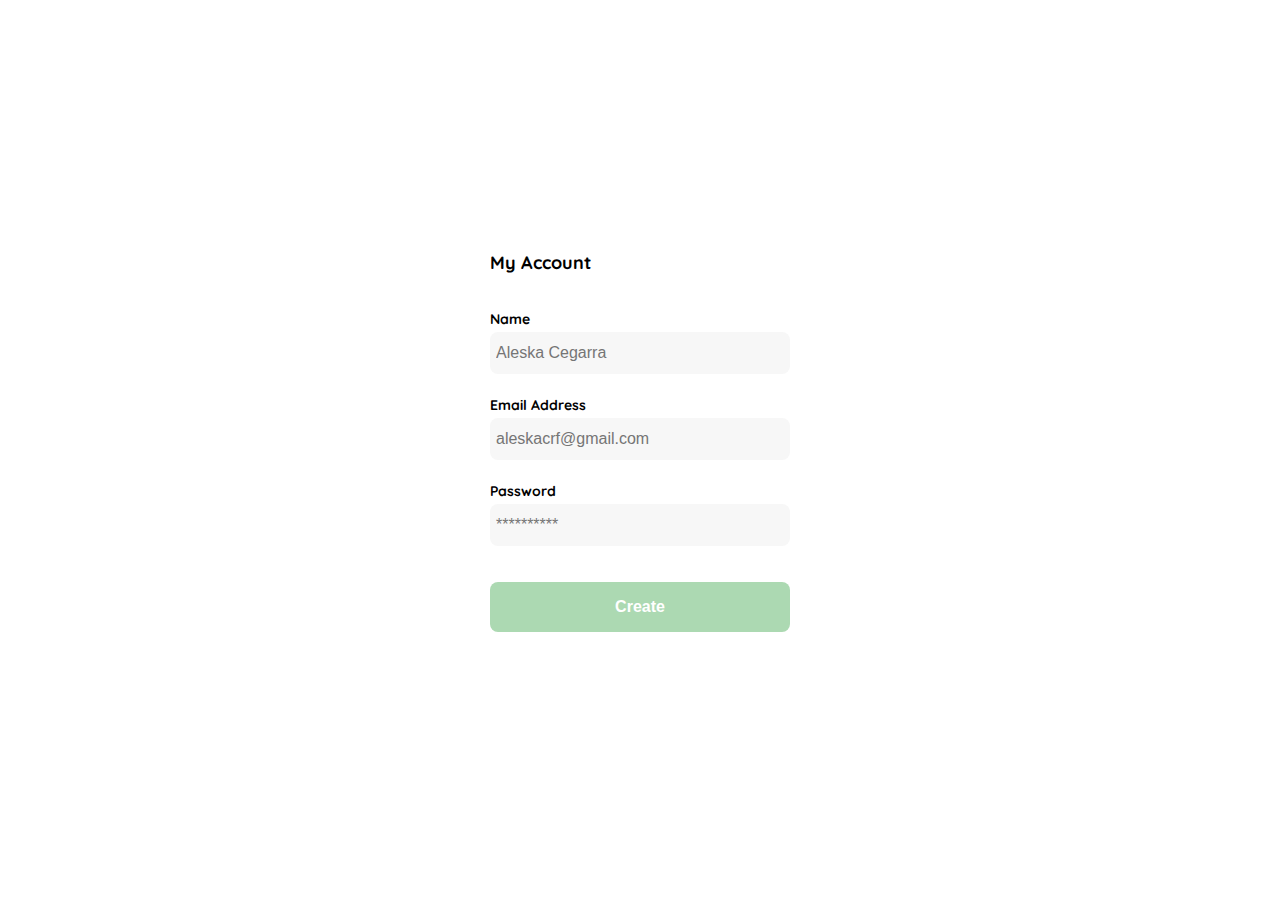
<file: Account/index.html>
<!DOCTYPE html>
<html lang="en">
<head>
    <meta charset="UTF-8">
    <meta name="viewport" content="width=device-width, initial-scale=1.0">
    <link rel="preconnect" href="https://fonts.googleapis.com">
    <link rel="preconnect" href="https://fonts.gstatic.com" crossorigin>
    <link href="https://fonts.googleapis.com/css2?family=Quicksand&display=swap" rel="stylesheet">
    <link rel="stylesheet" href="../Account/style.css">
    <title>Document</title>
</head>
<body>
    <main class="login">
        <div class="form-container">
            <h1 class="title">My Account</h1>
            <form action="/" class="form">
                <div>
                    <label for="name" class="label">Name</label>
                <input type="text" id="name" placeholder="Aleska Cegarra" class="input input-name">

                <label for="email" class="label">Email Address</label>
                <input type="text" id="email" placeholder="aleskacrf@gmail.com" class="input input-email">

                <label for="password" class="label">Password</label>
                <input type="password" id="password" placeholder="**********" class="input input-password">
                </div>

                <input type="submit" value="Create" class="primary-button login-button">
            </form>
        </div>
    </main>
</body>
</html>
</file>
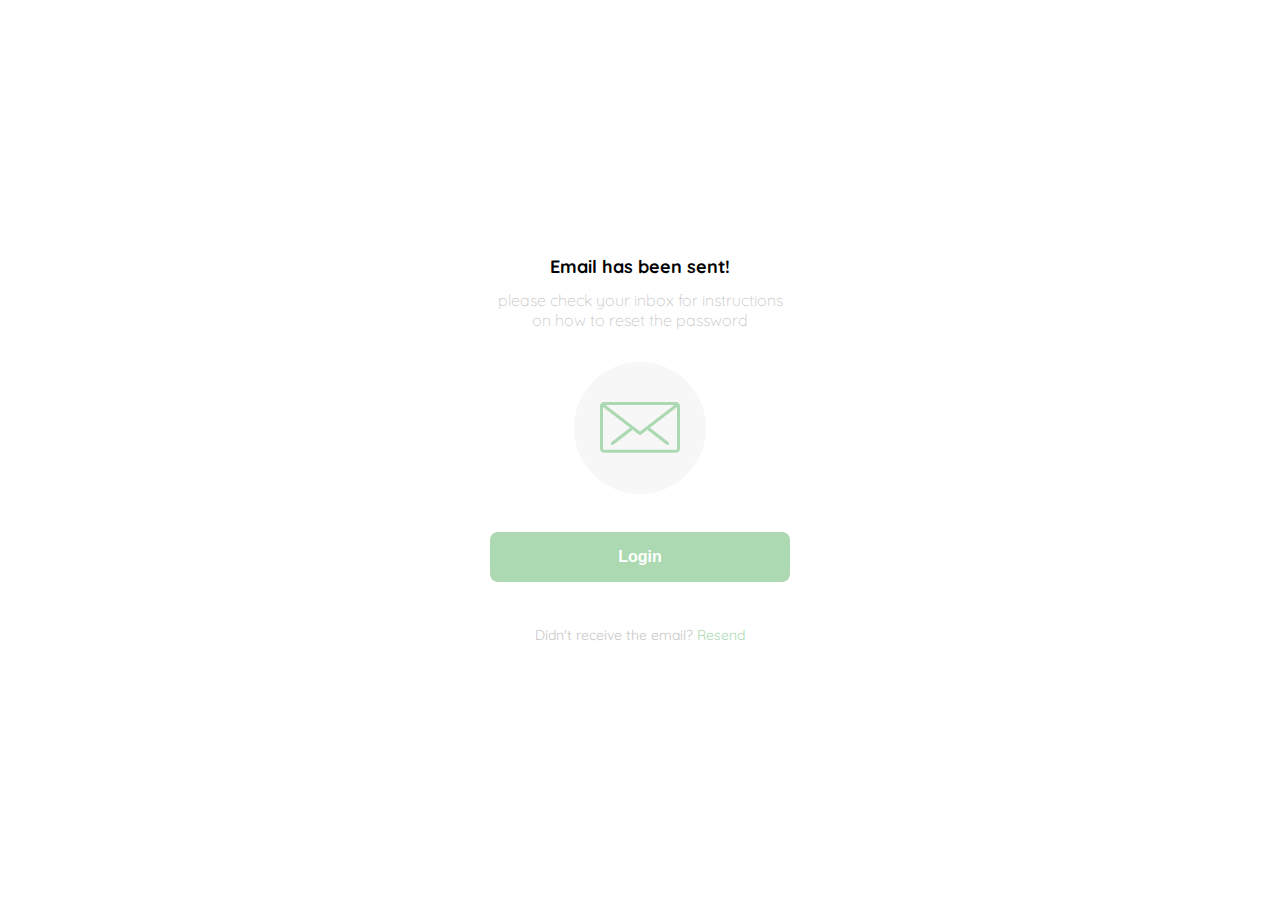
<file: Email/index.html>
<!DOCTYPE html>
<html lang="en">
<head>
    <meta charset="UTF-8">
    <meta name="viewport" content="width=device-width, initial-scale=1.0">
    <link rel="preconnect" href="https://fonts.googleapis.com">
    <link rel="preconnect" href="https://fonts.gstatic.com" crossorigin>
    <link href="https://fonts.googleapis.com/css2?family=Quicksand&display=swap" rel="stylesheet">
    <link rel="stylesheet" href="../Email/style.css">
    <title>Document</title>
</head>
<body>
    <main class="login">
        <div class="container">
            <img src="../logos/logo_yard_sale.svg" alt="logo" class="logo">
            <h1 class="title"> Email has been sent!</h1>
            <p class="subtitle"> please check your inbox for instructions on how to reset the password</p>
            <div class="email-image">
                <img src="../icons/email.svg" alt="email">
            </div>
            
            <button class="primary-button login-button">Login</button>

            <p class="resend">
                <span>Didn't receive the email?</span>
                <a href="/">Resend</a>
            </p>
        </div>
    </main>
</body>
</html>
</file>
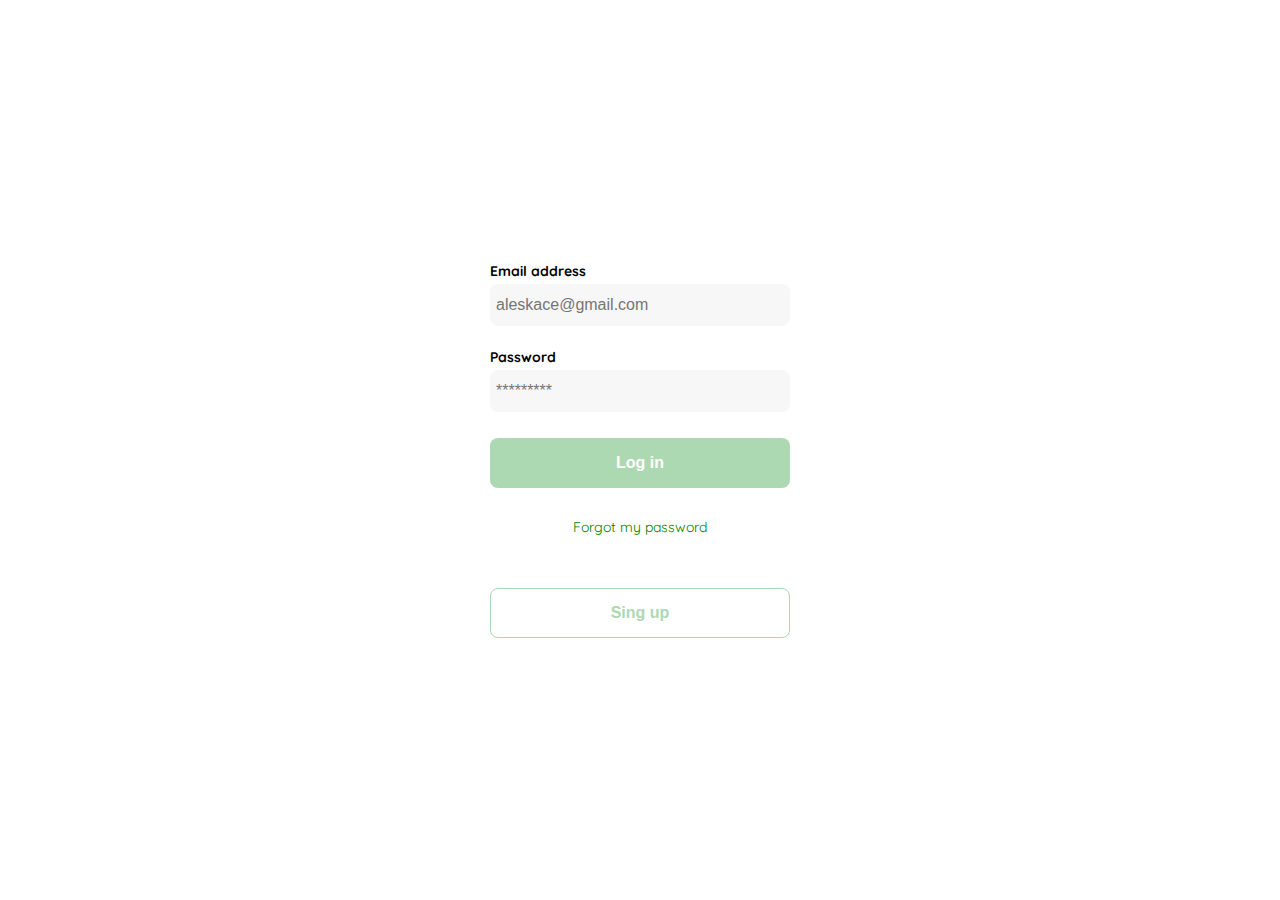
<file: login/index.html>
<!DOCTYPE html>
<html lang="en">
<head>
    <meta charset="UTF-8">
    <meta name="viewport" content="width=device-width, initial-scale=1.0">
    <link rel="preconnect" href="https://fonts.googleapis.com">
    <link rel="preconnect" href="https://fonts.gstatic.com" crossorigin>
    <link href="https://fonts.googleapis.com/css2?family=Quicksand&display=swap" rel="stylesheet">
    <link rel="stylesheet" href="../login/style.css">
    <title>Document</title>
</head>
<body>
    <main class="login">
        <div class="form-container">
            <img src="../logos/logo_yard_sale.svg" alt="logo" class="logo">
            <form action="/" class="form">
                <label for="email" class="label">Email address</label>
                <input type="email"  id="email" placeholder="aleskace@gmail.com"  class="input input-email">

                <label for="password" class="label">Password</label>
                <input type="password"  id="password" placeholder="*********"  class="input input-password">

                <input type="button" value="Log in" class="primary-button login-button">
                <a href="/"> Forgot my password</a>

               <!-- <input type="button" value="Sing up" class="secondary-button login-button-2">-->
            </form>
            <button class="secondary-button singup-button">Sing up</button>
        </div>
    </main>
</body>
</html>
</file>
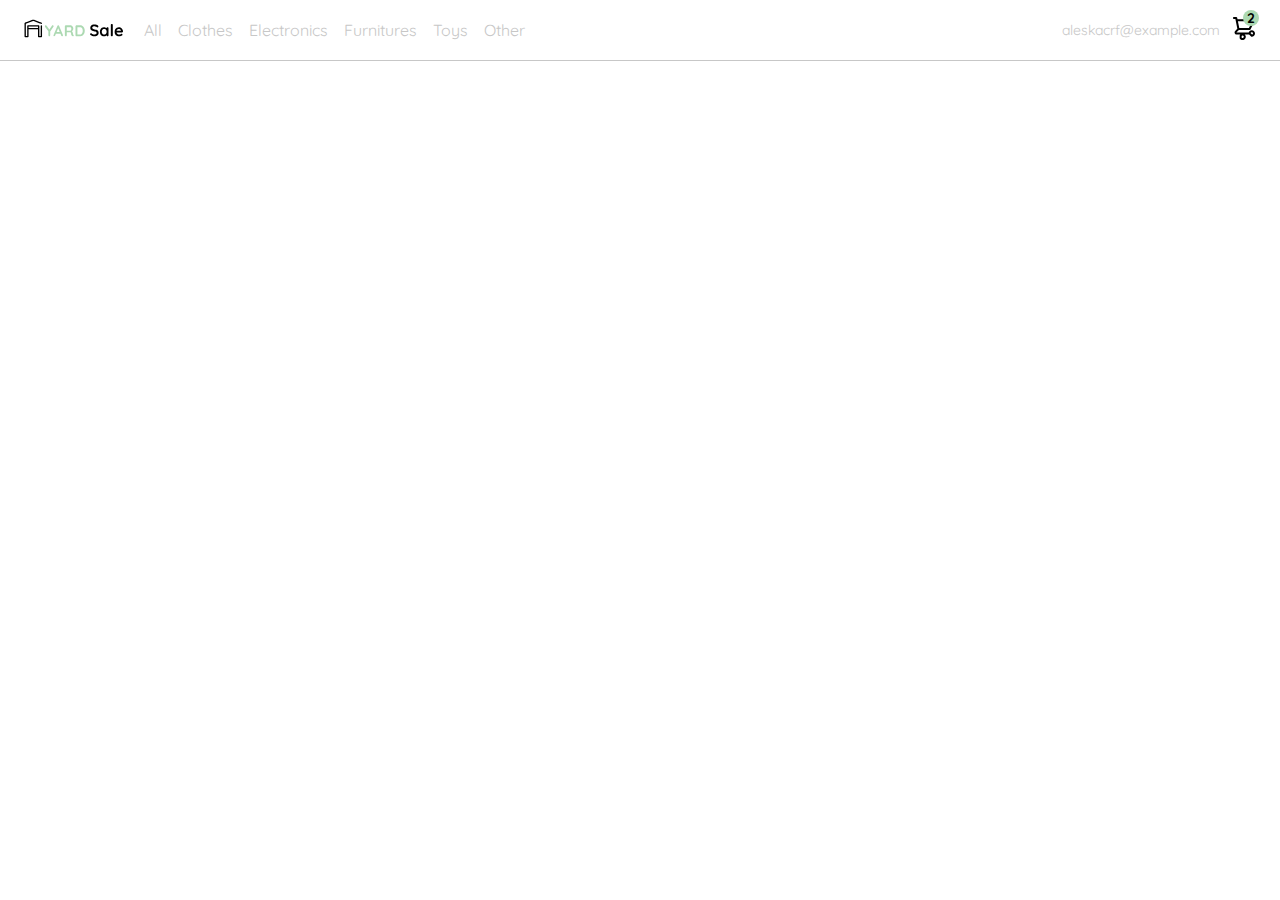
<file: Navbar/index.html>
<!DOCTYPE html>
<html lang="en">
<head>
    <meta charset="UTF-8">
    <meta name="viewport" content="width=device-width, initial-scale=1.0">
    <link rel="preconnect" href="https://fonts.googleapis.com">
    <link rel="preconnect" href="https://fonts.gstatic.com" crossorigin>
    <link href="https://fonts.googleapis.com/css2?family=Quicksand&display=swap" rel="stylesheet">
    <link rel="stylesheet" href="../Navbar/style.css">
    <title>Document</title>
</head>
<body>
    <nav>
        <img src="../icons/icon_menu.svg" alt="menu" class="menu">

        <div class="navbar-left">
            <img src="../logos/logo_yard_sale.svg" alt="logo" class="logo">

            <ul>
                <li>
                    <a href="/"> All</a>
                </li>

                <li>
                    <a href="/">Clothes</a>
                </li>

                <li>
                    <a href="/">Electronics</a>
                </li>

                <li>
                    <a href="/">Furnitures</a>
                </li>

                <li>
                    <a href="/"> Toys</a>
                </li>

                <li>
                    <a href="/"> Other</a>
                </li>
            </ul>
        </div>

        <div class="navbar-right">
            <ul>
                <li class="navbar-email">aleskacrf@example.com</li>
                <li class="nabvar-shopping-cart">
                <img src="../icons/icon_shopping_cart.svg" alt="shopping_cart">
                <div>2</div>
                </li>
            </ul>
        </div>
    </nav>
</body>
</html>
</file>
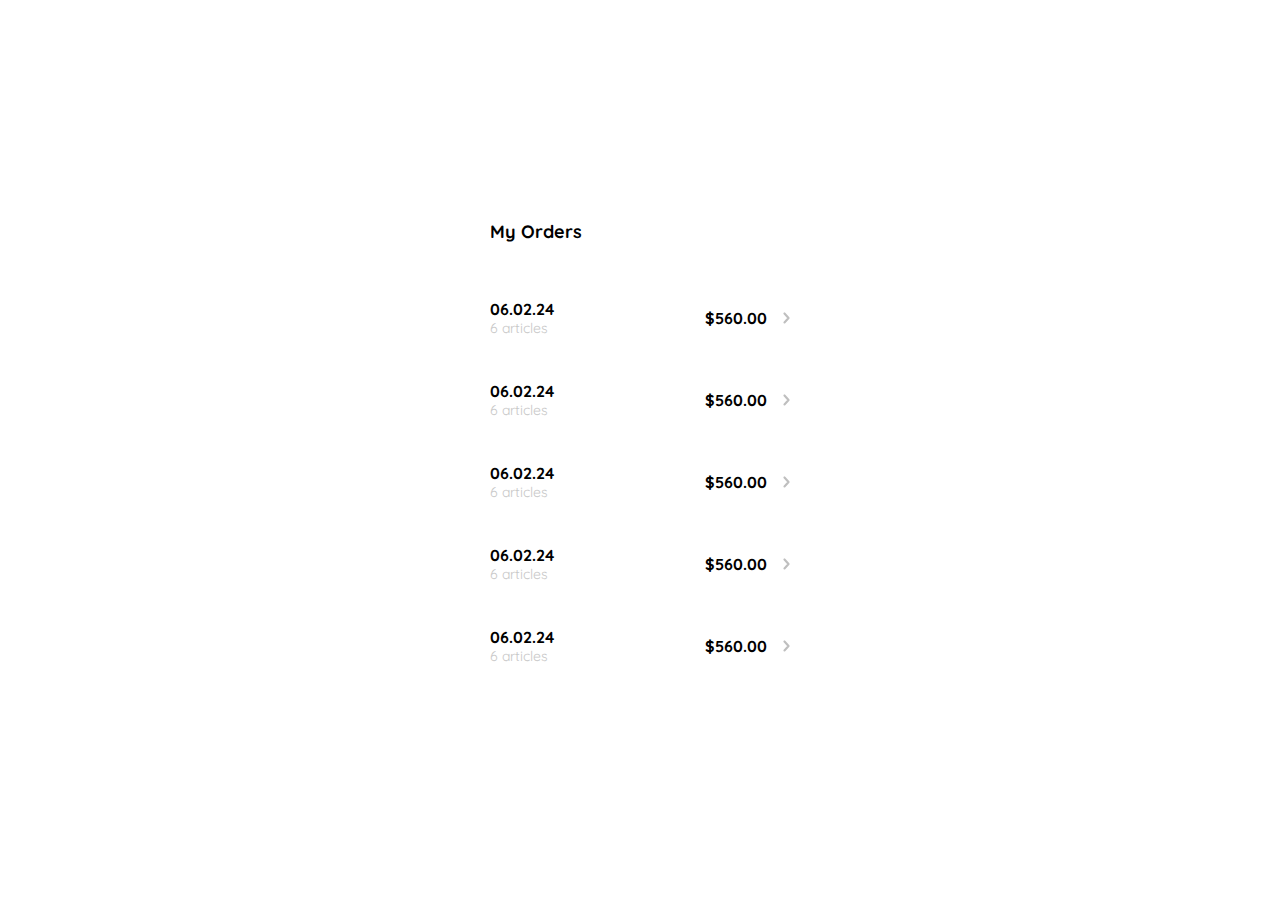
<file: Orders/index.html>
<!DOCTYPE html>
<html lang="en">
<head>
    <meta charset="UTF-8">
    <meta name="viewport" content="width=device-width, initial-scale=1.0">
    <link rel="preconnect" href="https://fonts.googleapis.com">
    <link rel="preconnect" href="https://fonts.gstatic.com" crossorigin>
    <link href="https://fonts.googleapis.com/css2?family=Quicksand&display=swap" rel="stylesheet">
    <link rel="stylesheet" href="../Orders/style.css">
    <title>Document</title>
</head>
<body>
    <div class="my-order">
        <div class="my-order-container">
            <h1 class="title">My Orders</h1>
            <div class="my-order-content">
                <div class="order">
                    <p>
                        <span>06.02.24</span>
                        <span>6 articles</span>
                    </p>

                    <p>$560.00</p>

                    <img src="../icons/flechita.svg" alt="arrow" class="arrow">
                </div>

                <div class="order">
                    <p>
                        <span>06.02.24</span>
                        <span>6 articles</span>
                    </p>

                    <p>$560.00</p>

                    <img src="../icons/flechita.svg" alt="arrow" class="arrow">
                </div>

                <div class="order">
                    <p>
                        <span>06.02.24</span>
                        <span>6 articles</span>
                    </p>

                    <p>$560.00</p>

                    <img src="../icons/flechita.svg" alt="arrow" class="arrow">
                </div>

                <div class="order">
                    <p>
                        <span>06.02.24</span>
                        <span>6 articles</span>
                    </p>

                    <p>$560.00</p>

                    <img src="../icons/flechita.svg" alt="arrow" class="arrow">
                </div>

                <div class="order">
                    <p>
                        <span>06.02.24</span>
                        <span>6 articles</span>
                    </p>

                    <p>$560.00</p>

                    <img src="../icons/flechita.svg" alt="arrow" class="arrow">
                </div>
            </div>      
        </div>
    </div>
</body>
</html>
</file>
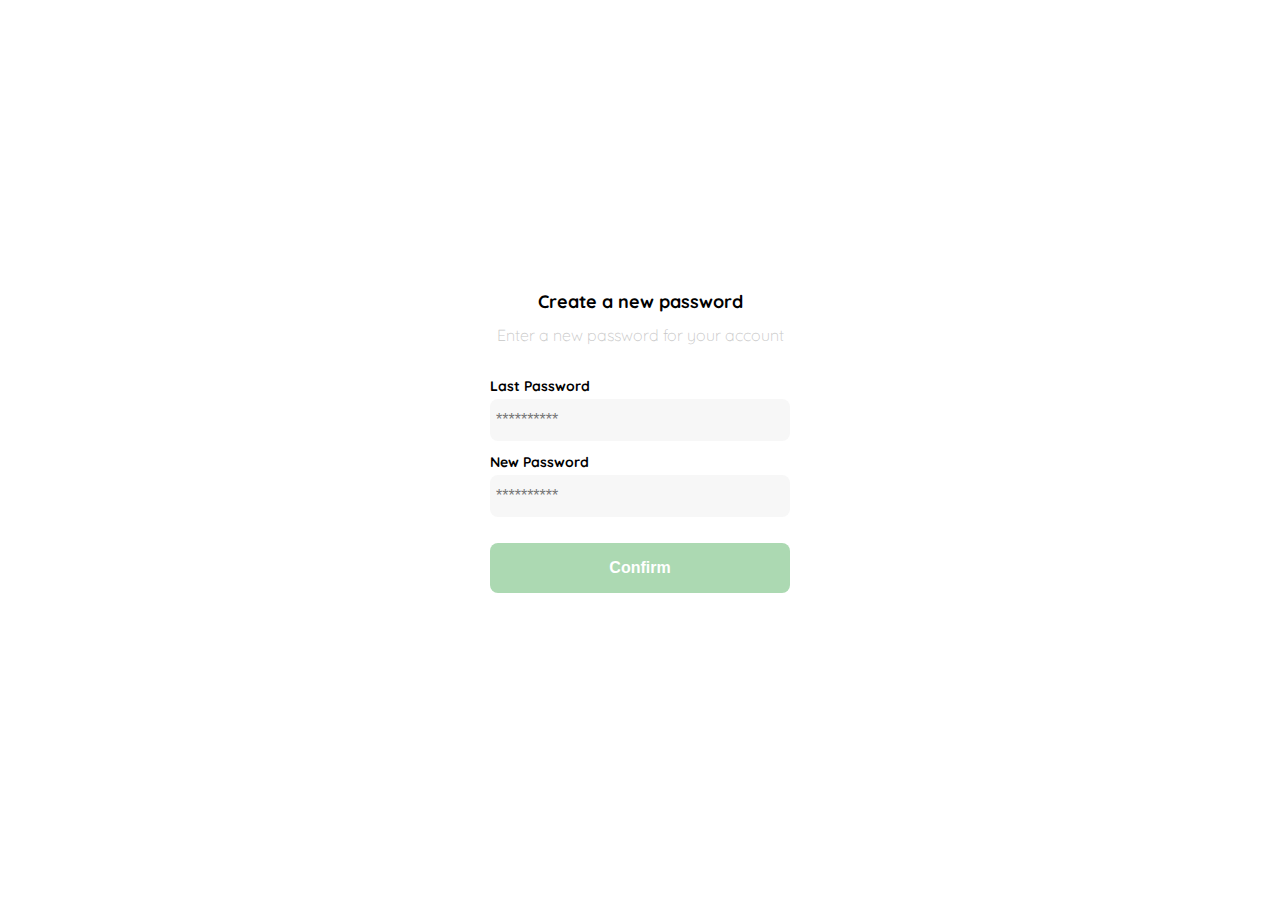
<file: password/index.html>
<!DOCTYPE html>
<html lang="en">
<head>
    <meta charset="UTF-8">
    <meta name="viewport" content="width=device-width, initial-scale=1.0">
    <link rel="preconnect" href="https://fonts.googleapis.com">
    <link rel="preconnect" href="https://fonts.gstatic.com" crossorigin>
    <link href="https://fonts.googleapis.com/css2?family=Quicksand&display=swap" rel="stylesheet">
    <link rel="stylesheet" href="../password/style.css">
    <title>Document</title>
</head>
<body>
    <main class="login">
        <div class="form-container">
            <img src="../logos/logo_yard_sale.svg" alt="logo" class="logo">

            <h1 class="title">Create a new password</h1>
            <p class="subtitle"> Enter a new password for your account</p>
            <form action="/" class="form">
                <label for="password" class="label">Last Password</label>
                <input type="password" id="password" placeholder="**********" class="input input-password">

                <label for="new-password" class="label">New Password</label>
                <input type="password" id="new-password" placeholder="**********" class="input input-password">

                <input type="submit" value="Confirm" class="primary-button login-button">
            </form>
        </div>
    </main>
</body>
</html>
</file>
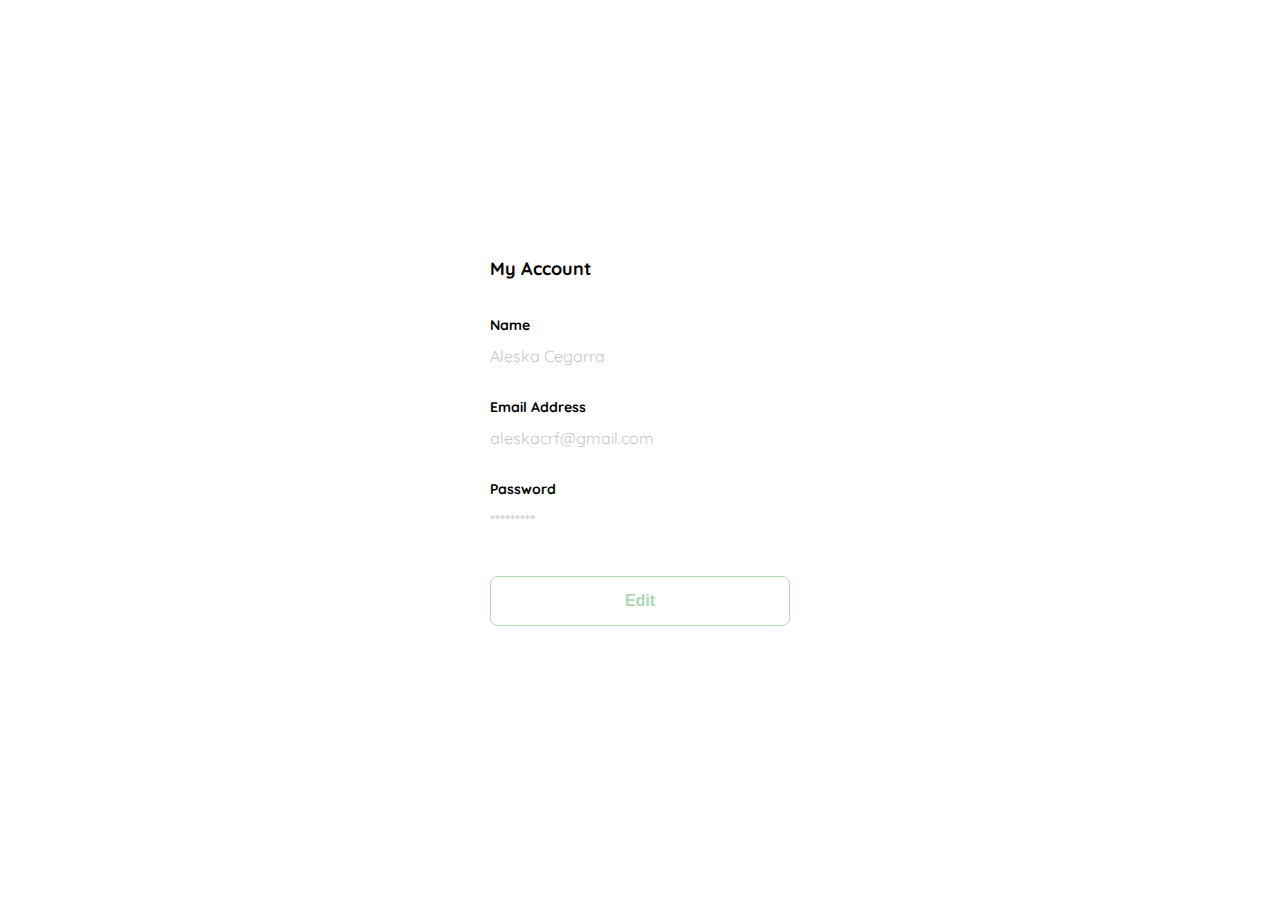
<file: Account/edit account/index.html>
<!DOCTYPE html>
<html lang="en">
<head>
    <meta charset="UTF-8">
    <meta name="viewport" content="width=device-width, initial-scale=1.0">
    <link rel="preconnect" href="https://fonts.googleapis.com">
    <link rel="preconnect" href="https://fonts.gstatic.com" crossorigin>
    <link href="https://fonts.googleapis.com/css2?family=Quicksand&display=swap" rel="stylesheet">
    <link rel="stylesheet" href="../edit account/style.css">
    <title>Document</title>
</head>
<body>
    <main class="login">
        <div class="form-container">
            <h1 class="title">My Account</h1>
            <form action="/" class="form">
                <div>
                <label for="name" class="label">Name</label>
                <p class="value">Aleska Cegarra</p>

                <label for="email" class="label">Email Address</label>
                <p class="value">aleskacrf@gmail.com</p>

                <label for="password" class="label">Password</label>
                <p class="value">*********</p>
                </div>

                <input type="submit" value="Edit" class="secondary-button login-button">
            </form>
        </div>
    </main>
</body>
</html>
</file>
<file: Account/style.css>
:root {
    --white: #FFFFFF;
    --black: #000000;
    --very-light-pink: #C7C7C7;
    --text-input-field: #F7F7F7; 
    --hospital-green: #ACD9B2;
    --sm: 14px;
    --md: 16px;
    --lg: 18px;
 }

body{
    margin: 0;
    font-family: "Quicksand", sans-serif;
}

.login{
    width: 100%;
    height:  100vh;
    display: grid;
    place-items: center;
}

.form-container{
    display: grid;
    grid-template-rows: auto 1fr auto;
    width: 300px;
}

.logo{
    width: 150px;
    margin-bottom: 48px;
    justify-self: center;
    display: none;
}

.title{
    font-size: var(--lg);
    margin-bottom: 36px;
    text-align: start;
}

.form{
    display: flex;
    flex-direction: column;
}

.form div{
    display: flex;
    flex-direction: column;
}


.label{
    font-size: var(--sm);
    font-weight: bold;
    margin-bottom: 4px;
}

.input{
    background-color: var(--text-input-field);
    border: none;
    border-radius: 8px;
    height: 30px;
    font-size: var(--md);
    padding: 6px;
    margin-bottom: 12px;
}

.input-name,
.input-email,
.input-password{
    margin-bottom: 22px;
}


.primary-button{
    background-color: var(--hospital-green);
    border-radius: 8px;
    border: none;
    color: var(--white);
    width: 100%;
    cursor: pointer;
    font-size: var(--md);
    font-weight: bold;
    height: 50px;
}

.login-button{
    margin-top: 14px;
    margin-bottom: 30px;
}

@media (max-width: 640px){
.form-container{
    height: 100%;
}

.form{
    height: 100%;
    justify-content: space-between;
}

/*.login-button{
    margin-top: 50%;
}*/
}
</file>
<file: Email/style.css>
:root {
    --white: #FFFFFF;
    --black: #000000;
    --very-light-pink: #C7C7C7;
    --text-input-field: #F7F7F7; 
    --hospital-green: #ACD9B2;
    --sm: 14px;
    --md: 16px;
    --lg: 18px;
 }

body{
    margin: 0;
    font-family: "Quicksand", sans-serif;
}

.login{
    width: 100%;
    height:  100vh;
    display: grid;
    place-items: center;
}

.container{
    display: grid;
    grid-template-rows: auto 1fr auto;
    width: 300px;
    justify-items: center;
}

.logo{
    width: 150px;
    margin-bottom: 48px;
    justify-self: center;
    display: none;
}

.title{
    font-size: var(--lg);
    margin-bottom: 12px;
    text-align: center;
}

.subtitle{
    color: var(--very-light-pink);
    font-size: var(--md);
    font-weight: 300;
    margin-top: 0;
    margin-bottom: 32px;
    text-align: center;
}

.email-image{
    width: 132px;
    height: 132px;
    border-radius: 50%;
    background-color: var(--text-input-field);
    margin-bottom: 24px;
    display: flex;
    justify-content: center;
    align-items: center;
}

.email-image img{
    width: 80px;
}

.resend{
    font-size: var(--sm);
}

.resend span{
    color: var(--very-light-pink);
}

.resend a{
    color: var(--hospital-green);
    text-decoration: none;
}

.form{
    display: flex;
    flex-direction: column;
}

.primary-button{
    background-color: var(--hospital-green);
    border-radius: 8px;
    border: none;
    color: var(--white);
    width: 100%;
    cursor: pointer;
    font-size: var(--md);
    font-weight: bold;
    height: 50px;
}

.login-button{
    margin-top: 14px;
    margin-bottom: 30px;
}

@media (max-width: 640px){
.logo{
    display: block;
}
}
</file>
<file: login/style.css>
:root {
    --white: #FFFFFF;
    --black: #000000;
    --very-light-pink: #C7C7C7;
    --text-input-field: #F7F7F7; 
    --hospital-green: #ACD9B2;
    --sm: 14px;
    --md: 16px;
    --lg: 18px;
 }

 body{
    margin: 0;
    font-family: "Quicksand", sans-serif;
}


.login{
    width: 100%;
    height:  100vh;
    display: grid;
    place-items: center;
}

.form-container{
    display: grid;
    grid-template-rows: auto 1fr auto;
    width: 300px;
}

.logo{
    width: 150px;
    margin-bottom: 48px;
    justify-self: center;
    display: none;
}


.label{
    font-size: var(--sm);
    font-weight: bold;
    margin-bottom: 4px;
}

.input{
    background-color: var(--text-input-field);
    border: none;
    border-radius: 8px;
    height: 30px;
    font-size: var(--md);
    padding: 6px;
    margin-bottom: 12px;
}

.input-email{
    margin-bottom: 22px;
}

.form{
    display: flex;
    flex-direction: column;
}

.form a {
    color: green;
    font-size: var(--sm);
    text-decoration: none;
    text-align: center;
    margin-bottom: 52px;
}

.primary-button{
    background-color: var(--hospital-green);
    border-radius: 8px;
    border: none;
    color: var(--white);
    width: 100%;
    cursor: pointer;
    font-size: var(--md);
    font-weight: bold;
    height: 50px;
}

.login-button{
    margin-top: 14px;
    margin-bottom: 30px;
}


.secondary-button{
    background-color: var(--white);
    border-radius: 8px ;
    border: 1px solid var(--hospital-green);
    color: var(--hospital-green);
    width: 100%;
    cursor: pointer;
    font-size: var(--md);
    font-weight: bold;
    height: 50px;
}


@media (max-width: 640px){
.logo{
    display: block;
}

.secondary-button{
    position: absolute;
    top: 90%;
    width: 300px;
}
}
</file>
<file: Navbar/style.css>
:root {
    --white: #FFFFFF;
    --black: #000000;
    --very-light-pink: #C7C7C7;
    --text-input-field: #F7F7F7; 
    --hospital-green: #ACD9B2;
    --sm: 14px;
    --md: 16px;
    --lg: 18px;
 }

 body{
    margin: 0;
    font-family: "Quicksand", sans-serif;
}

nav{
    display: flex;
    justify-content: space-between;
    padding: 0 24px;
    border-bottom: 1px solid var(--very-light-pink);
}

.menu{
    display: none;
}

.logo{
    width: 100px;
}

.navbar-left ul,
.navbar-right ul{
    list-style: none;
    padding: 0;
    margin: 0;
    display: flex;
    align-items: center;
    height: 60px;
}

.navbar-left{
    display: flex;
}

.navbar-left ul{
    margin-left: 12px;
}

.navbar-left ul li a,
.navbar-right ul li a{
    text-decoration: none;
    color: var(--very-light-pink);
    border: 1px solid var(--white);
    padding: 8px;
    border: 8px;
}

.navbar-left ul li a:hover,
.navbar-right ul li a:hover{
    border: 1px solid var(--hospital-green);
    color: var(--hospital-green);
}

.navbar-email{
    color: var(--very-light-pink);
    font-size: var(--sm);
    margin-right: 12px;
}

.nabvar-shopping-cart{
    position: relative;
}

.nabvar-shopping-cart div{
    width: 16px;
    height: 16px;
    background-color: var(--hospital-green);
    border-radius: 50%;
    font-size: var(--sm);
    font-weight: bold;
    position: absolute;
    top: -6px;
    right: -3px;
    display: flex;
    justify-content: center;
    align-items: center;
}

@media(max-width:640px){
    .menu{
        display: block;
    }

    .navbar-left ul{
        display: none;
    }

    .navbar-email{
        display: none;
    }
}
</file>
<file: Orders/style.css>
:root {
    --white: #FFFFFF;
    --black: #000000;
    --very-light-pink: #C7C7C7;
    --text-input-field: #F7F7F7; 
    --hospital-green: #ACD9B2;
    --sm: 14px;
    --md: 16px;
    --lg: 18px;
 }

 body{
    margin: 0;
    font-family: "Quicksand", sans-serif;
}

.my-order{
    width: 100%;
    height: 100vh;
    display: grid;
    place-items: center;
}

.title{
    font-size: var(--lg);
    margin-bottom: 40px;
}

.my-order-container{
    display: grid;
    grid-template-rows: auto 1fr auto;
    width: 300px;
}

.my-order-content{
    display: flex;
    flex-direction: column;
}

.order{
    display: grid;
    grid-template-columns: auto 1fr auto;
    gap: 16px;
    align-items: center;
    margin-bottom: 12px;
}

.order p:nth-child(1){
    display: flex;
    flex-direction: column;
}

.order p:nth-child(2){
    text-align: end;
    font-weight: 700;
}

.order p span:nth-child(1){
    font-size: var(--md);
    font-weight: bold;
}

.order p span:nth-child(2){
    font-size: var(--sm);
    color: var(--very-light-pink);
}
</file>
<file: password/style.css>
:root {
    --white: #FFFFFF;
    --black: #000000;
    --very-light-pink: #C7C7C7;
    --text-input-field: #F7F7F7; 
    --hospital-green: #ACD9B2;
    --sm: 14px;
    --md: 16px;
    --lg: 18px;
 }

body{
    margin: 0;
    font-family: "Quicksand", sans-serif;
}

.login{
    width: 100%;
    height:  100vh;
    display: grid;
    place-items: center;
}

.form-container{
    display: grid;
    grid-template-rows: auto 1fr auto;
    width: 300px;
}

.logo{
    width: 150px;
    margin-bottom: 48px;
    justify-self: center;
    display: none;
}

.title{
    font-size: var(--lg);
    margin-bottom: 12px;
    text-align: center;
}

.subtitle{
    color: var(--very-light-pink);
    font-size: var(--md);
    font-weight: 300;
    margin-top: 0;
    margin-bottom: 32px;
    text-align: center;
}

.label{
    font-size: var(--sm);
    font-weight: bold;
    margin-bottom: 4px;
}

.input{
    background-color: var(--text-input-field);
    border: none;
    border-radius: 8px;
    height: 30px;
    font-size: var(--md);
    padding: 6px;
    margin-bottom: 12px;
}

.form{
    display: flex;
    flex-direction: column;
}

.primary-button{
    background-color: var(--hospital-green);
    border-radius: 8px;
    border: none;
    color: var(--white);
    width: 100%;
    cursor: pointer;
    font-size: var(--md);
    font-weight: bold;
    height: 50px;
}

.login-button{
    margin-top: 14px;
    margin-bottom: 30px;
}

@media (max-width: 640px){
.logo{
    display: block;
}
}
</file>
<file: Account/edit account/style.css>
:root {
    --white: #FFFFFF;
    --black: #000000;
    --very-light-pink: #C7C7C7;
    --text-input-field: #F7F7F7; 
    --hospital-green: #ACD9B2;
    --sm: 14px;
    --md: 16px;
    --lg: 18px;
 }

body{
    margin: 0;
    font-family: "Quicksand", sans-serif;
}

.login{
    width: 100%;
    height:  100vh;
    display: grid;
    place-items: center;
}

.form-container{
    display: grid;
    grid-template-rows: auto 1fr auto;
    width: 300px;
}

.logo{
    width: 150px;
    margin-bottom: 48px;
    justify-self: center;
    display: none;
}

.title{
    font-size: var(--lg);
    margin-bottom: 36px;
    text-align: start;
}

.form{
    display: flex;
    flex-direction: column;
}

.form div{
    display: flex;
    flex-direction: column;
}


.label{
    font-size: var(--sm);
    font-weight: bold;
    margin-bottom: 4px;
}

.value{
    color: var(--very-light-pink);
    font-size: var(--md);
    margin: 8px 0 32px 0;
}


.secondary-button{
    background-color: var(--white);
    border-radius: 8px;
    border: 1px solid var(--hospital-green);
    color: var(--hospital-green);
    width: 100%;
    cursor: pointer;
    font-size: var(--md);
    font-weight: bold;
    height: 50px;
}

.login-button{
    margin-top: 14px;
    margin-bottom: 30px;
}

@media (max-width: 640px){
.form-container{
    height: 100%;
}

.form{
    height: 100%;
    justify-content: space-between;
}

/*.login-button{
    margin-top: 50%;
}*/
}
</file>
